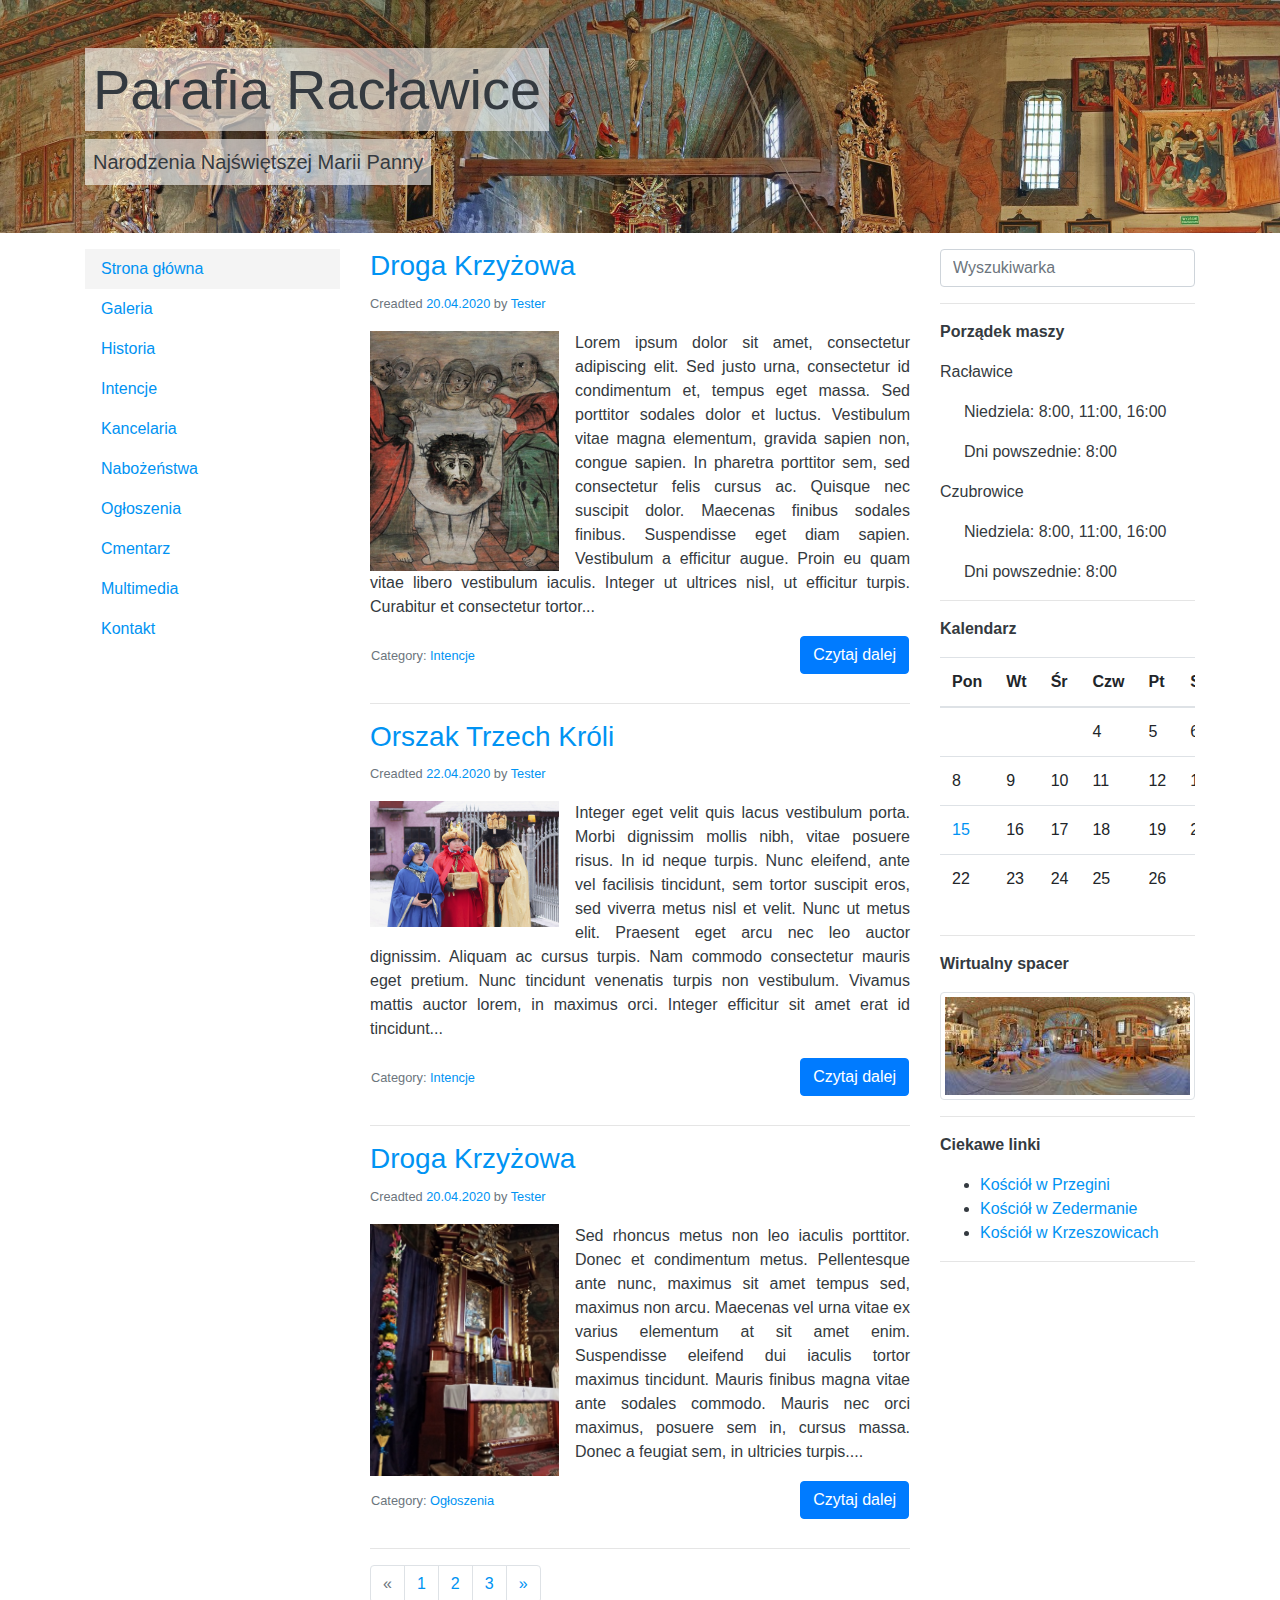
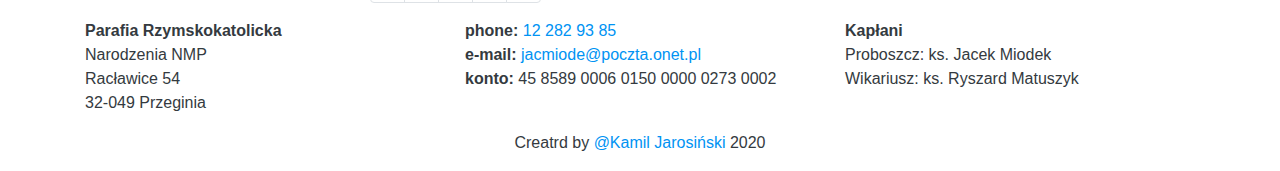
<file: parafia/index.html>
<!DOCTYPE html>
<html lang="pl">
	<head>
		<title>Parafia Racławice</title>
		<!-- Required meta tags -->
		<meta name="description" content="Narodzenia Najświętszej Marii Panny w Racławicach">
		<meta name=”robots” content="index, follow">
	    <meta charset="utf-8">
	    <meta name="viewport" content="width=device-width, initial-scale=1, shrink-to-fit=no">
	    <meta name=”keywords” content="parafia,Racławice,kościół,wiara,katolicyzm" />

	    <!-- Bootstrap CSS -->
	    <link rel="stylesheet" href="css/bootstrap.min.css">

	    <link rel="stylesheet" href="style.css">

	     <!-- Optional JavaScript -->
	    <!-- jQuery first, then Popper.js, then Bootstrap JS -->
	    <script src="js/jquery-3.4.1.slim.min.js"></script>
	    <script src="js/popper.min.js"></script>
	    <script src="js/bootstrap.min.js"></script>

	</head>
	<body>

		<div class="container-fluid">
			<div class="row justify-content-center bg-baner mb-3">

				<div class="container">
					<div class="row">
						<header class="col-12 py-5">

						  	<div class="tpet d-inline-block p-2 display-4 h1">
						  		<a href="index.html" class="text-dark">Parafia Racławice</a>
						  	</div>
						  	<br>
							<div class="tpet d-inline-block p-2 lead">
								Narodzenia Najświętszej Marii Panny
							</div>

						</header>
					</div>
				</div>

			</div>
		</div>

		<div class="container">
			
			<div class="row">

				<nav class="col-12 col-lg-3">
					<div class="navbar navbar-light navbar-expand-lg p-0">
						<noscript>
							<div class="alert alert-danger" role="alert">
								Menu dla urządzeń mobilnych może nie działać prawidłowo. Włącz proszę obsługę JavaScript.
							</div>
						</noscript>

						<a class="navbar-brand d-lg-none" href="#"></a>
						<button class="navbar-toggler mb-md-3" type="button" data-toggle="collapse" data-target="#primary-menu" aria-controls="primary-menu" aria-expanded="false" aria-label="Toggle navigation">
							<span class="navbar-toggler-icon"></span>
						</button>

					 	<div id="primary-menu" class="collapse navbar-collapse mt-3 mt-md-0 mb-2 mb-lg-3">

							<ul class="nav flex-column">
								<li class="nav-item">
									<a href="index.html" class="nav-link active">Strona główna</a>
								</li>
								<li class="nav-item">
									<a href="#" class="nav-link">Galeria</a>
								</li>
								<li class="nav-item">
									<a href="#" class="nav-link">Historia</a>
								</li>
								<li class="nav-item">
									<a href="#" class="nav-link">Intencje</a>
								</li>
								<li class="nav-item">
									<a href="#" class="nav-link">Kancelaria</a>
								</li>
								<li class="nav-item">
									<a href="#" class="nav-link">Nabożeństwa</a>
								</li>
								<li class="nav-item">
									<a href="#" class="nav-link">Ogłoszenia</a>
								</li>
								<li class="nav-item">
									<a href="#" class="nav-link">Cmentarz</a>
								</li>
								<li class="nav-item">
									<a href="#" class="nav-link">Multimedia</a>
								</li>
								<li class="nav-item">
									<a href="#" class="nav-link">Kontakt</a>
								</li>
							</ul>
						</div>	
					</div>
				</nav>

				<section class="col-12 col-md-8 col-lg-6">

					<article class="pb-1">
						<h3 class="font-weight-light"><a href="p1.html">Droga Krzyżowa</a></h3>	
						<p><small class="text-muted">Creadted <a href="#">20.04.2020</a> by <a href="#">Tester</a></small></p>
						<a href="p1.html"><img src="img/weronika.jpg" alt="obrazek" class="img-fluid float-sm-left mr-sm-3 mb-2 mb-lg-0 sizeing-img-post"></a>
						<p class="text-justify">Lorem ipsum dolor sit amet, consectetur adipiscing elit. Sed justo urna, consectetur id condimentum et, tempus eget massa. Sed porttitor sodales dolor et luctus. Vestibulum vitae magna elementum, gravida sapien non, congue sapien. In pharetra porttitor sem, sed consectetur felis cursus ac. Quisque nec suscipit dolor. Maecenas finibus sodales finibus. Suspendisse eget diam sapien. Vestibulum a efficitur augue. Proin eu quam vitae libero vestibulum iaculis. Integer ut ultrices nisl, ut efficitur turpis. Curabitur et consectetur tortor... </p>
						<div>
							<table class="w-100 mb-2">
								<tr>
									<td><small class="text-muted">Category: <a href="#">Intencje</a></small></td>
									<td class="text-right"><a href="p1.html" class="btn btn-primary">Czytaj dalej</a></td>
								</tr>
							</table>
						</div>
					</article>
					<hr>

					<article class="pb-1">
						<h3 class="font-weight-light"><a href="p1.html">Orszak Trzech Króli</a></h3>	
						<p><small class="text-muted">Creadted <a href="#">22.04.2020</a> by <a href="#">Tester</a></small></p>
						<a href="p1.html"><img src="img/3krole.jpg" alt="obrazek" class="img-fluid float-sm-left mr-sm-3 mb-2 mb-lg-0 sizeing-img-post"></a>
						<p class="text-justify">Integer eget velit quis lacus vestibulum porta. Morbi dignissim mollis nibh, vitae posuere risus. In id neque turpis. Nunc eleifend, ante vel facilisis tincidunt, sem tortor suscipit eros, sed viverra metus nisl et velit. Nunc ut metus elit. Praesent eget arcu nec leo auctor dignissim. Aliquam ac cursus turpis. Nam commodo consectetur mauris eget pretium. Nunc tincidunt venenatis turpis non vestibulum. Vivamus mattis auctor lorem, in maximus orci. Integer efficitur sit amet erat id tincidunt... </p>
						<div>
							<table class="w-100 mb-2">
								<tr>
									<td><small class="text-muted">Category: <a href="#">Intencje</a></small></td>
									<td class="text-right"><a href="p1.html" class="btn btn-primary">Czytaj dalej</a></td>
								</tr>
							</table>
						</div>
					</article>
					<hr>

					<article class="pb-1">
						<h3 class="font-weight-light"><a href="p1.html">Droga Krzyżowa</a></h3>	
						<p><small class="text-muted">Creadted <a href="#">20.04.2020</a> by <a href="#">Tester</a></small></p>
						<a href="p1.html"><img src="img/palma.jpg" alt="obrazek" class="img-fluid float-sm-left mr-sm-3 mb-2 mb-lg-0 sizeing-img-post"></a>
						<p class="text-justify">Sed rhoncus metus non leo iaculis porttitor. Donec et condimentum metus. Pellentesque ante nunc, maximus sit amet tempus sed, maximus non arcu. Maecenas vel urna vitae ex varius elementum at sit amet enim. Suspendisse eleifend dui iaculis tortor maximus tincidunt. Mauris finibus magna vitae ante sodales commodo. Mauris nec orci maximus, posuere sem in, cursus massa. Donec a feugiat sem, in ultricies turpis.... </p>
						<div>
							<table class="w-100 mb-2">
								<tr>
									<td><small class="text-muted">Category: <a href="#">Ogłoszenia</a></small></td>
									<td class="text-right"><a href="p1.html" class="btn btn-primary">Czytaj dalej</a></td>
								</tr>
							</table>
						</div>
					</article>
					<hr>

					<nav aria-label="pagination">
					  <ul class="pagination">
					    <li class="page-item disabled">
					      <a class="page-link" href="#" aria-label="Previous">
					        <span aria-hidden="true">&laquo;</span>
					        <span class="sr-only">Previous</span>
					      </a>
					    </li>
					    <li class="page-item"><a class="page-link" href="#">1</a></li>
					    <li class="page-item"><a class="page-link" href="#">2</a></li>
					    <li class="page-item"><a class="page-link" href="#">3</a></li>
					    <li class="page-item">
					      <a class="page-link" href="#" aria-label="Next">
					        <span aria-hidden="true">&raquo;</span>
					        <span class="sr-only">Next</span>
					      </a>
					    </li>
					  </ul>
					</nav>

				</section>

				<aside class="col-12 col-md-4 col-lg-3">
					<div>
						<form class="my-2 mt-md-0">
							<input class="form-control" value="" placeholder="Wyszukiwarka">
						</form>
						<hr>
					</div>
					
					<div>
						<p class="font-weight-bold">Porządek maszy</p>
						<p>Racławice</p>
						<p class="ml-4">Niedziela: 8:00, 11:00, 16:00</p>
						<p class="ml-4">Dni powszednie: 8:00</p>
						<p>Czubrowice</p>
						<p class="ml-4">Niedziela: 8:00, 11:00, 16:00</p>
						<p class="ml-4">Dni powszednie: 8:00</p>
						<hr>
					</div>
					
					<div>
						<p class="font-weight-bold">Kalendarz</p>
						<div class="table-responsive">
						  <table class="table">
						  	  <thead>
							      <tr>
							          <th scope="col">Pon</th>
							          <th scope="col">Wt</th>
							          <th scope="col">Śr</th>
							          <th scope="col">Czw</th>
							          <th scope="col">Pt</th>
							          <th scope="col">So</th>
							          <th scope="col" class="text-danger">N</th>
							      </tr>
						      </thead>
						  	  <tbody>
							      <tr>
							        <td></td>
							        <td></td>
							        <td></td>
							        <td>4</td>
							        <td>5</td>
							        <td>6</td>
							        <td>7</td>
							      </tr>
							       <tr>
							        <td>8</td>
							        <td>9</td>
							        <td>10</td>
							        <td>11</td>
							        <td>12</td>
							        <td>13</td>
							        <td>14</td>
							      </tr>
							       <tr>
							        <td><a href="#">15</a></td>
							        <td>16</td>
							        <td>17</td>
							        <td>18</td>
							        <td>19</td>
							        <td>20</td>
							        <td>21</td>
							      </tr>
							       <tr>
							        <td>22</td>
							        <td>23</td>
							        <td>24</td>
							        <td>25</td>
							        <td>26</td>
							        <td></td>
							        <td></td>
							      </tr>
							  </tbody>
						  </table>
						</div>
						<hr>
					</div>

					<div>
						<p class="font-weight-bold">Wirtualny spacer</p>
						<a href="http://panoramy.zbooy.pl/360/show.html?max=1&p=raclawice-kosciol-nawa-hdr&lang=p&t=64">
							<img src="img/wirtualny.jpeg" class="img-fluid img-thumbnail">
						</a>
						<hr>
					</div>
					
					<div>
						<p class="font-weight-bold">Ciekawe linki</p>
						<ul>
							<li><a href="#">Kościół w Przegini</a></li>
							<li><a href="#">Kościół w Zedermanie</a></li>
							<li><a href="#">Kościół w Krzeszowicach</a></li>
						</ul>
						<hr>
					</div>
				</aside>

			</div> <!-- row -->

			<div class="row justify-content-center">

				<footer class="col-12">
					<div class="row">
						<div class="col-12 col-md-6 col-lg-4">
							<address>
							  <strong>Parafia Rzymskokatolicka</strong><br>
							  Narodzenia NMP<br>
							  Racławice 54<br>
							  32-049 Przeginia
							</address>
						</div>
						<div class="col-12 col-md-6 col-lg-4">
							<address>
								<strong>phone:</strong> <a href="tel:122829385">12 282 93 85</a><br>	
								<strong>e-mail:</strong> <a href="mailto:jacmiode@poczta.onet.pl">jacmiode@poczta.onet.pl</a><br>
								<strong>konto:</strong> 45 8589 0006 0150 0000 0273 0002<br>
							</address>
						</div>
						<div class="col-12 col-md-6 col-lg-4 mb-3">
							<strong>Kapłani</strong><br>
							Proboszcz: ks. Jacek Miodek<br>
							Wikariusz: ks. Ryszard Matuszyk
						</div>
					</div>
					<p class="text-center">Creatrd by <a href="#">@Kamil Jarosiński</a> 2020</p>
				</footer>

			</div>

		</div> <!-- container -->

	</body>
</html>
</file>
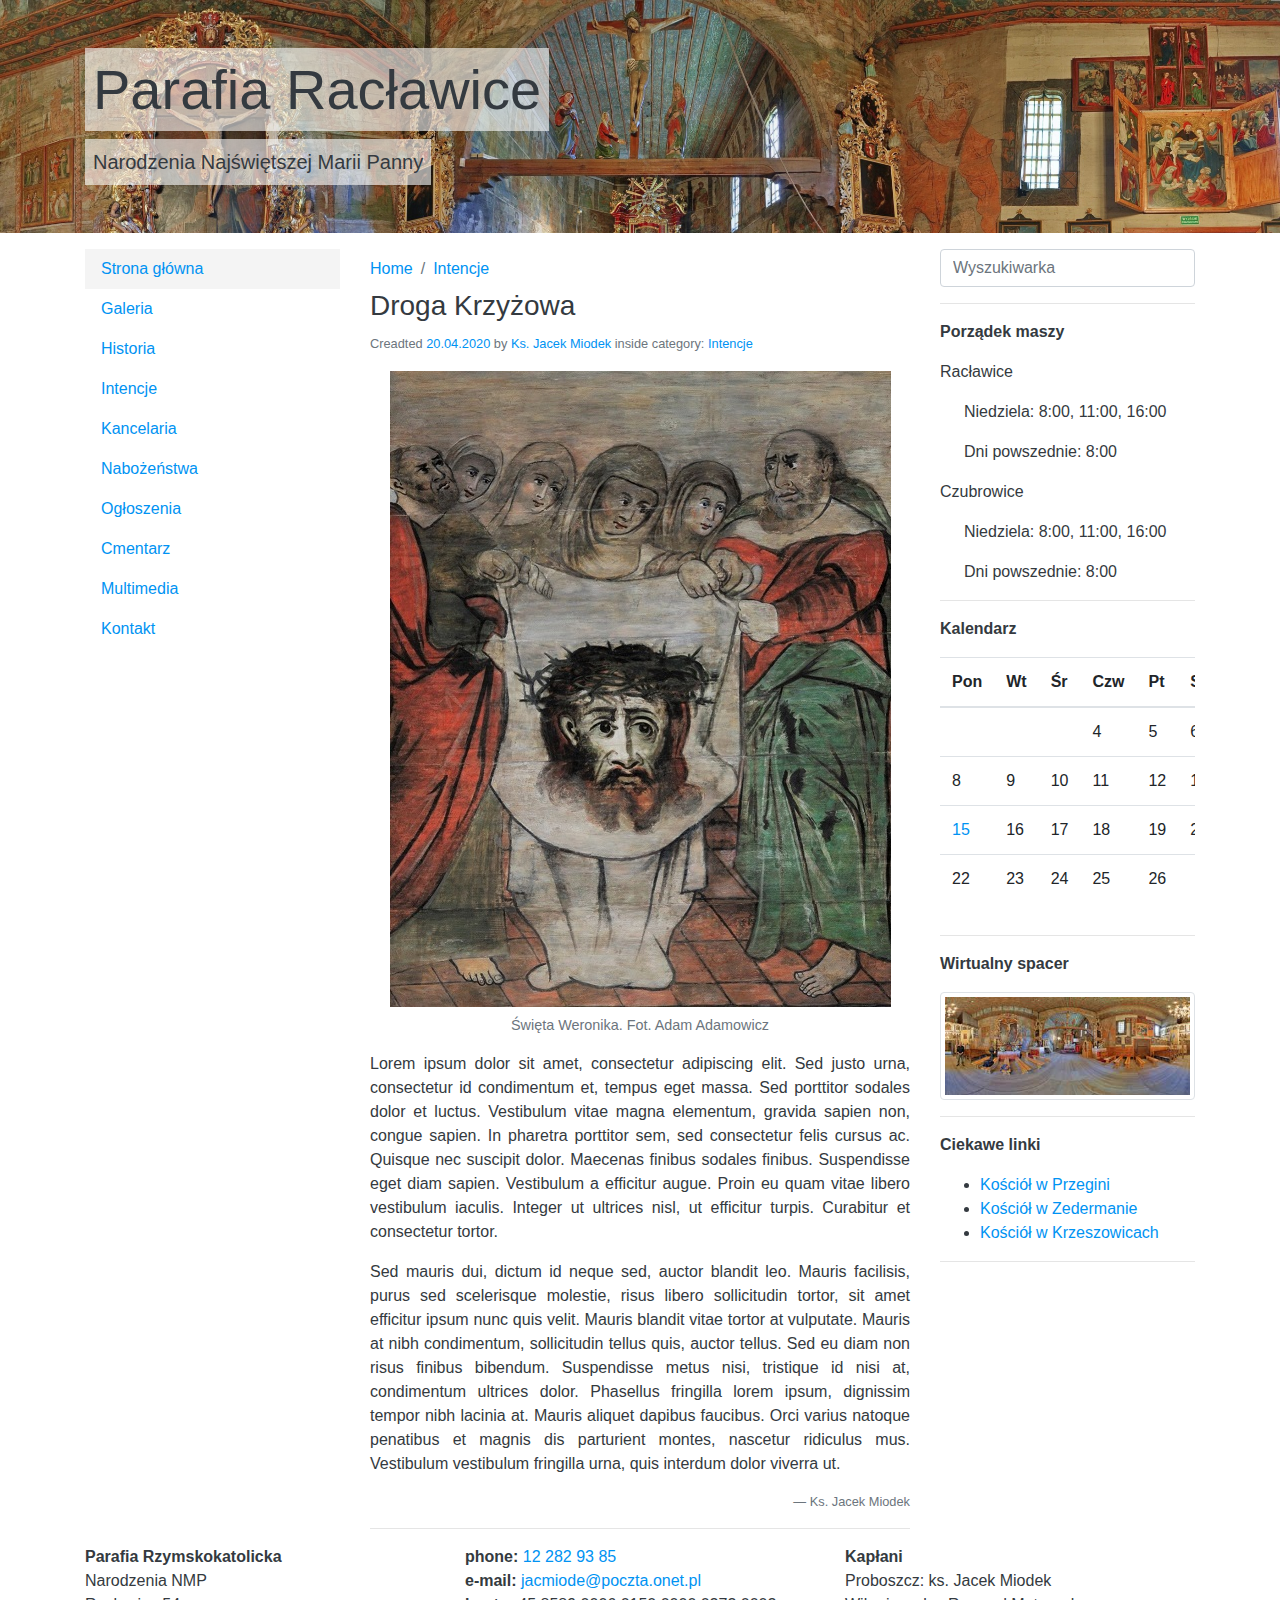
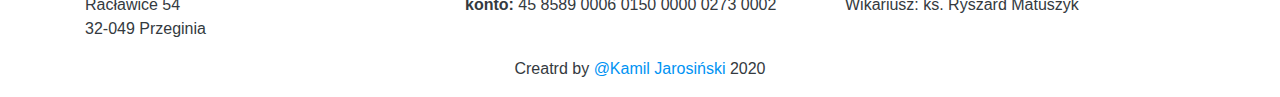
<file: parafia/p1.html>
<!-- p1.html -->
<!DOCTYPE html>
<html lang="pl">
	<head>
		<title>Parafia Racławice</title>
		<!-- Required meta tags -->
		<meta name="description" content="Narodzenia Najświętszej Marii Panny w Racławicach">
		<meta name=”robots” content="index, follow">
	    <meta charset="utf-8">
	    <meta name="viewport" content="width=device-width, initial-scale=1, shrink-to-fit=no">
	    <meta name=”keywords” content="parafia,Racławice,kościół,wiara,katolicyzm" />

	    <!-- Bootstrap CSS -->
	    <link rel="stylesheet" href="css/bootstrap.min.css">

	    <link rel="stylesheet" href="style.css">

	     <!-- Optional JavaScript -->
	    <!-- jQuery first, then Popper.js, then Bootstrap JS -->
	    <script src="js/jquery-3.4.1.slim.min.js"></script>
	    <script src="js/popper.min.js"></script>
	    <script src="js/bootstrap.min.js"></script>

	</head>
	<body>

		<div class="container-fluid">
			<div class="row justify-content-center bg-baner mb-3">

				<div class="container">
					<div class="row">
						<header class="col-12 py-5">
						
						  	<div class="tpet d-inline-block p-2 display-4 h1">
						  		<a href="index.html" class="text-dark">Parafia Racławice</a>
						  	</div>
						  	<br>
							<div class="tpet d-inline-block p-2 lead">
								Narodzenia Najświętszej Marii Panny
							</div>

						</header>
					</div>
				</div>

			</div>
		</div>


		<div class="container">
			<div class="row">

				<nav class="col-12 col-lg-3">
					<div class="navbar navbar-light navbar-expand-lg p-0">
						<noscript>
							<div class="alert alert-danger" role="alert">
								Menu dla urządzeń mobilnych może nie działać prawidłowo. Włącz proszę obsługę JavaScript.
							</div>
						</noscript>

						<a class="navbar-brand d-lg-none" href="#"></a>
						<button class="navbar-toggler mb-md-3" type="button" data-toggle="collapse" data-target="#primary-menu" aria-controls="primary-menu" aria-expanded="false" aria-label="Toggle navigation">
							<span class="navbar-toggler-icon"></span>
						</button>

					 	<div id="primary-menu" class="collapse navbar-collapse mt-3 mt-md-0 mb-2 mb-lg-3">

							<ul class="nav flex-column">
								<li class="nav-item">
									<a href="index.html" class="nav-link active">Strona główna</a>
								</li>
								<li class="nav-item">
									<a href="#" class="nav-link">Galeria</a>
								</li>
								<li class="nav-item">
									<a href="#" class="nav-link">Historia</a>
								</li>
								<li class="nav-item">
									<a href="#" class="nav-link">Intencje</a>
								</li>
								<li class="nav-item">
									<a href="#" class="nav-link">Kancelaria</a>
								</li>
								<li class="nav-item">
									<a href="#" class="nav-link">Nabożeństwa</a>
								</li>
								<li class="nav-item">
									<a href="#" class="nav-link">Ogłoszenia</a>
								</li>
								<li class="nav-item">
									<a href="#" class="nav-link">Cmentarz</a>
								</li>
								<li class="nav-item">
									<a href="#" class="nav-link">Multimedia</a>
								</li>
								<li class="nav-item">
									<a href="#" class="nav-link">Kontakt</a>
								</li>
							</ul>
						</div>	
					</div>
				</nav>

				<section class="col-12 col-md-8 col-lg-6">

					<nav aria-label="breadcrumb">
					  <ol class="breadcrumb px-0 py-2 bg-white mb-0">
					    <li class="breadcrumb-item"><a href="index.html">Home</a></li>
					    <li class="breadcrumb-item" aria-current="page"><a href="#">Intencje</a></li>
					  </ol>
					</nav>

					<article>
						<h3 class="font-weight-light">Droga Krzyżowa</h3>	
						<p><small class="text-muted">Creadted <a href="#">20.04.2020</a> by <a href="#">Ks. Jacek Miodek</a> inside category: <a href="#">Intencje</a></small></p>
						<figure class="figure w-100 text-center">
							<img src="img/weronika.jpg" class="figure-img img-fluid" alt="A generic square placeholder image with rounded corners in a figure.">
						 	<figcaption class="figure-caption text-center">Święta Weronika. Fot. Adam Adamowicz</figcaption>
						</figure>
						<p class="text-justify">Lorem ipsum dolor sit amet, consectetur adipiscing elit. Sed justo urna, consectetur id condimentum et, tempus eget massa. Sed porttitor sodales dolor et luctus. Vestibulum vitae magna elementum, gravida sapien non, congue sapien. In pharetra porttitor sem, sed consectetur felis cursus ac. Quisque nec suscipit dolor. Maecenas finibus sodales finibus. Suspendisse eget diam sapien. Vestibulum a efficitur augue. Proin eu quam vitae libero vestibulum iaculis. Integer ut ultrices nisl, ut efficitur turpis. Curabitur et consectetur tortor.</p>
						<p class="text-justify">Sed mauris dui, dictum id neque sed, auctor blandit leo. Mauris facilisis, purus sed scelerisque molestie, risus libero sollicitudin tortor, sit amet efficitur ipsum nunc quis velit. Mauris blandit vitae tortor at vulputate. Mauris at nibh condimentum, sollicitudin tellus quis, auctor tellus. Sed eu diam non risus finibus bibendum. Suspendisse metus nisi, tristique id nisi at, condimentum ultrices dolor. Phasellus fringilla lorem ipsum, dignissim tempor nibh lacinia at. Mauris aliquet dapibus faucibus. Orci varius natoque penatibus et magnis dis parturient montes, nascetur ridiculus mus. Vestibulum vestibulum fringilla urna, quis interdum dolor viverra ut.</p>
						<p class="blockquote-footer text-right">Ks. Jacek Miodek</p>
					</article>
					<hr>

				</section>

				<aside class="col-12 col-md-4 col-lg-3">
					<div>
						<form class="my-2 mt-md-0">
							<input class="form-control" value="" placeholder="Wyszukiwarka">
						</form>
						<hr>
					</div>
					
					<div>
						<p class="font-weight-bold">Porządek maszy</p>
						<p>Racławice</p>
						<p class="ml-4">Niedziela: 8:00, 11:00, 16:00</p>
						<p class="ml-4">Dni powszednie: 8:00</p>
						<p>Czubrowice</p>
						<p class="ml-4">Niedziela: 8:00, 11:00, 16:00</p>
						<p class="ml-4">Dni powszednie: 8:00</p>
						<hr>
					</div>
					
					<div>
						<p class="font-weight-bold">Kalendarz</p>
						<div class="table-responsive">
						  <table class="table">
						  	  <thead>
							      <tr>
							          <th scope="col">Pon</th>
							          <th scope="col">Wt</th>
							          <th scope="col">Śr</th>
							          <th scope="col">Czw</th>
							          <th scope="col">Pt</th>
							          <th scope="col">So</th>
							          <th scope="col" class="text-danger">N</th>
							      </tr>
						      </thead>
						  	  <tbody>
							      <tr>
							        <td></td>
							        <td></td>
							        <td></td>
							        <td>4</td>
							        <td>5</td>
							        <td>6</td>
							        <td>7</td>
							      </tr>
							       <tr>
							        <td>8</td>
							        <td>9</td>
							        <td>10</td>
							        <td>11</td>
							        <td>12</td>
							        <td>13</td>
							        <td>14</td>
							      </tr>
							       <tr>
							        <td><a href="#">15</a></td>
							        <td>16</td>
							        <td>17</td>
							        <td>18</td>
							        <td>19</td>
							        <td>20</td>
							        <td>21</td>
							      </tr>
							       <tr>
							        <td>22</td>
							        <td>23</td>
							        <td>24</td>
							        <td>25</td>
							        <td>26</td>
							        <td></td>
							        <td></td>
							      </tr>
							  </tbody>
						  </table>
						</div>
						<hr>
					</div>

					<div>
						<p class="font-weight-bold">Wirtualny spacer</p>
						<a href="http://panoramy.zbooy.pl/360/show.html?max=1&p=raclawice-kosciol-nawa-hdr&lang=p&t=64">
							<img src="img/wirtualny.jpeg" class="img-fluid img-thumbnail">
						</a>
						<hr>
					</div>
					
					<div>
						<p class="font-weight-bold">Ciekawe linki</p>
						<ul>
							<li><a href="#">Kościół w Przegini</a></li>
							<li><a href="#">Kościół w Zedermanie</a></li>
							<li><a href="#">Kościół w Krzeszowicach</a></li>
						</ul>
						<hr>
					</div>
				</aside>

			</div> <!-- row -->

			<div class="row justify-content-center">

				<footer class="col-12">
					<div class="row">
						<div class="col-12 col-md-6 col-lg-4">
							<address>
							  <strong>Parafia Rzymskokatolicka</strong><br>
							  Narodzenia NMP<br>
							  Racławice 54<br>
							  32-049 Przeginia
							</address>
						</div>
						<div class="col-12 col-md-6 col-lg-4">
							<address>
								<strong>phone:</strong> <a href="tel:122829385">12 282 93 85</a><br>	
								<strong>e-mail:</strong> <a href="mailto:jacmiode@poczta.onet.pl">jacmiode@poczta.onet.pl</a><br>
								<strong>konto:</strong> 45 8589 0006 0150 0000 0273 0002<br>
							</address>
						</div>
						<div class="col-12 col-md-6 col-lg-4 mb-3">
							<strong>Kapłani</strong><br>
							Proboszcz: ks. Jacek Miodek<br>
							Wikariusz: ks. Ryszard Matuszyk
						</div>
					</div>
					<p class="text-center">Creatrd by <a href="#">@Kamil Jarosiński</a> 2020</p>
				</footer>

			</div>

		</div> <!-- container -->

	</body>
</html>
</file>
<file: parafia/style.css>
#primary-menu ul {
	width: 100%;
}

nav a:hover, nav a.active {
	background: #f4f4f4;
}

a, .page-link {
	color: #0093f3;
}

a:hover {
	text-decoration: none;
}

body {
	color: #343a40;
}

.tpet {
	background-color: rgba(255,255,255,0.6);
}

.bg-baner {
	background-image: url('img/baner-2.jpg');
	background-size: cover;
    background-position-x: center;
    background-position-y: top;
}

img.sizeing-img-post {
	width: 100%;
}

@media only screen and (min-width: 992px) {
	img.sizeing-img-post {
		width: 50%;
	}
}

@media only screen and (min-width: 1200px) {
	img.sizeing-img-post {
		width: 35%;
	}
}
</file>
